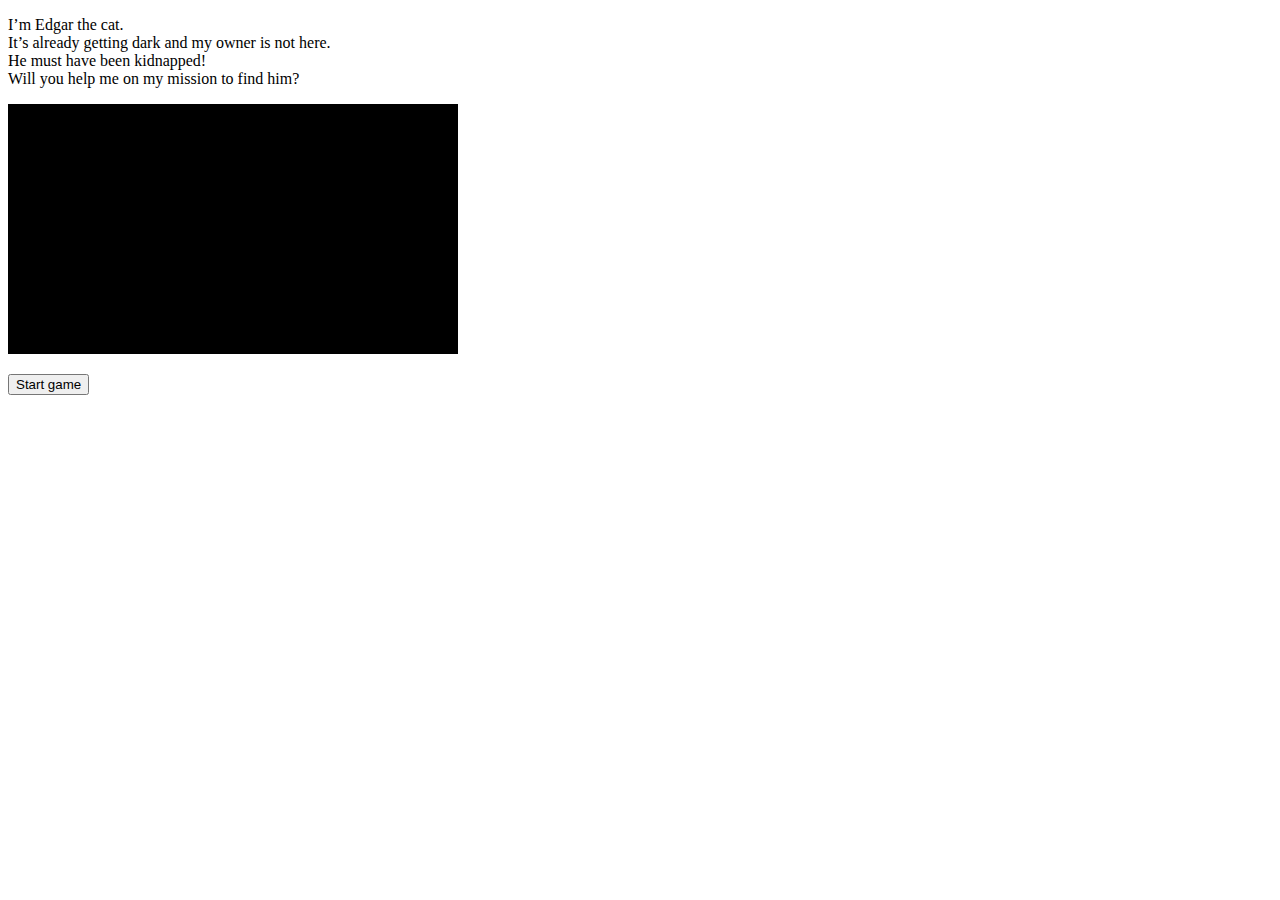
<file: index.html>
<!DOCTYPE html>
<html><head>
<meta charset="utf-8">
<title>Edgar’s Mission</title>
<meta name="viewport" content="width=device-width">
<link rel="icon" href="[data-uri]">
<!--delete from here-->
<link rel="stylesheet" href="res/game.css">
<script src="res/storage.js" defer></script>
<script src="res/audio.js" defer></script>
<script src="res/canvas.js" defer></script>
<script src="res/curve.js" defer></script>
<script src="res/block.js" defer></script>
<script src="res/drone.js" defer></script>
<script src="res/level.js" defer></script>
<script src="res/draw-cat.js" defer></script>
<script src="res/cat.js" defer></script>
<script src="res/keys.js" defer></script>
<script src="res/levels.js" defer></script>
<script src="res/intro.js" defer></script>
<script src="res/game.js" defer></script>
<!--delete to here-->
<!--delete line
<style>
insert min.css
</style>
delete line-->
</head><body>
<div id="s">
<p>I’m Edgar the cat.<br>It’s already getting dark and my owner is not here.<br>He must have been kidnapped!<br>Will you help me on my mission to find him?</p>
<canvas id="i" moz-opaque></canvas>
<p><button id="p">Continue previous game</button></p>
<p><button id="n">Start new game</button></p>
</div>
<div id="g" hidden>
<canvas id="c" moz-opaque></canvas>
<label><input type="checkbox" id="a"><svg title="Turn sound off [m]" class="on" width="40" height="40" viewBox="0 0 30 30"><path fill="#fff" d="M15 8v8.55c-.94-.54-2.1-.75-3.33-.32-1.34.48-2.37 1.67-2.61 3.07a4.007 4.007 0 0 0 4.59 4.65c1.96-.31 3.35-2.11 3.35-4.1V10h2c1.1 0 2-.9 2-2s-.9-2-2-2h-2c-1.1 0-2 .9-2 2z"/></svg><svg title="Turn sound on [m]" class="off" width="40" height="40" viewBox="0 0 30 30"><path fill="#fff" d="M17 12.61V10h2c1.1 0 2-.9 2-2s-.9-2-2-2h-2c-1.1 0-2 .9-2 2v3.61l2 2zM8.12 6.56a.996.996 0 1 0-1.41 1.41l8.29 8.3v.28c-.94-.54-2.1-.75-3.33-.32-1.34.48-2.37 1.67-2.61 3.07a4.007 4.007 0 0 0 4.59 4.65c1.96-.31 3.35-2.11 3.35-4.1v-1.58l5.02 5.02a.996.996 0 1 0 1.41-1.41L8.12 6.56z"/></svg></label>
</div>
<!--delete line
<script>
insert min.js
</script>
delete line-->
</body></html>
</file>
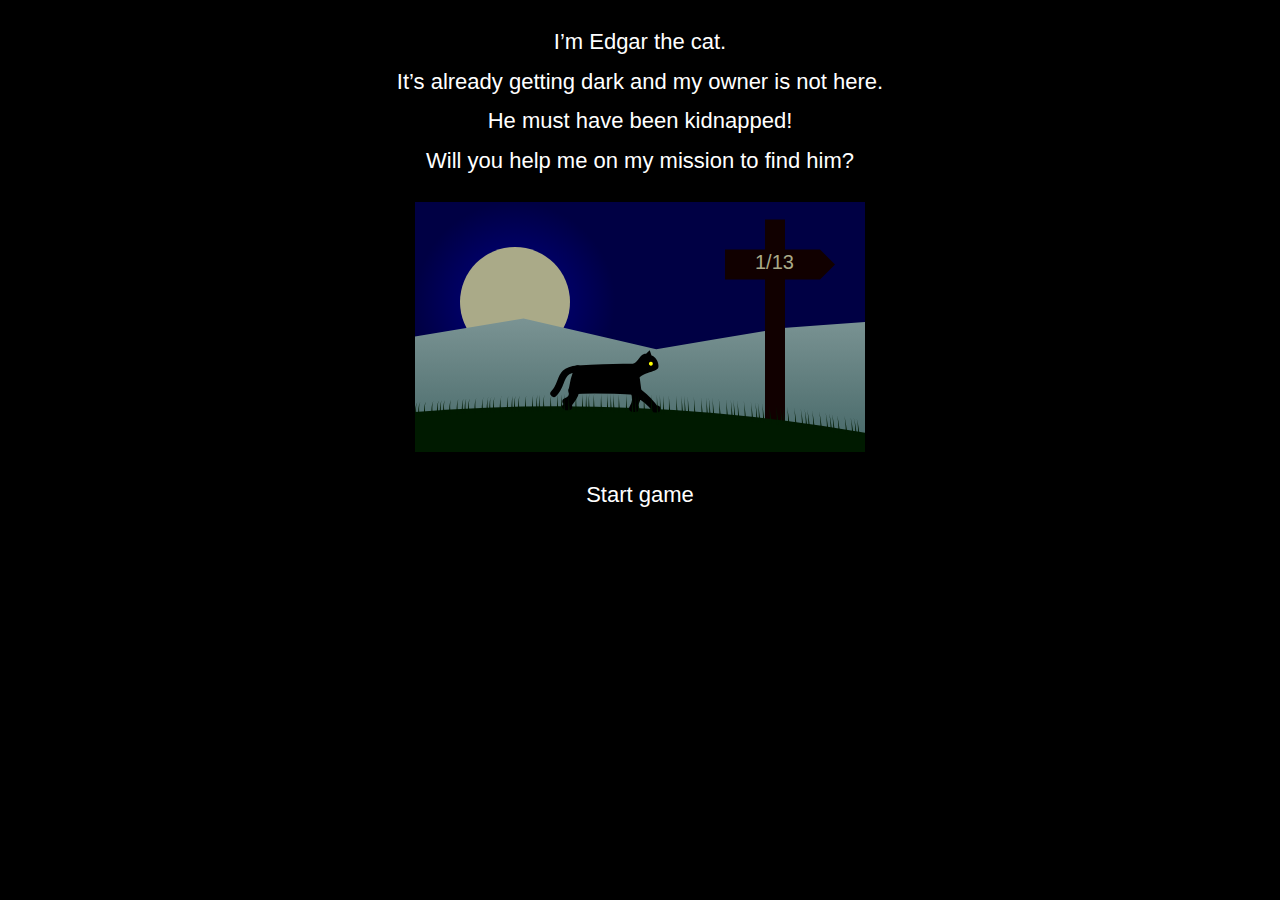
<file: min/index.html>
<!DOCTYPE html>
<html><head>
<meta charset="utf-8">
<title>Edgar’s Mission</title>
<meta name="viewport" content="width=device-width">
<link rel="icon" href="[data-uri]">
<style>
html,body{margin:0;padding:0;background:#000;color:#fff;font:22px sans-serif}#s p{line-height:1.8;text-align:center}canvas{display:block;margin:auto}button{border:none;background:transparent;font:inherit;color:inherit;cursor:pointer;transition:all 0.2s}button:hover,button:focus{transform:scale(1.2)}#i{cursor:pointer}label{position:fixed;top:0;right:0;cursor:pointer}#a,#a:checked~.off,#a:not(:checked)~.on{display:none}</style>
</head><body>
<div id="s">
<p>I’m Edgar the cat.<br>It’s already getting dark and my owner is not here.<br>He must have been kidnapped!<br>Will you help me on my mission to find him?</p>
<canvas id="i" moz-opaque></canvas>
<p><button id="p">Continue previous game</button></p>
<p><button id="n">Start new game</button></p>
</div>
<div id="g" hidden>
<canvas id="c" moz-opaque></canvas>
<label><input type="checkbox" id="a"><svg title="Turn sound off [m]" class="on" width="40" height="40" viewBox="0 0 30 30"><path fill="#fff" d="M15 8v8.55c-.94-.54-2.1-.75-3.33-.32-1.34.48-2.37 1.67-2.61 3.07a4.007 4.007 0 0 0 4.59 4.65c1.96-.31 3.35-2.11 3.35-4.1V10h2c1.1 0 2-.9 2-2s-.9-2-2-2h-2c-1.1 0-2 .9-2 2z"/></svg><svg title="Turn sound on [m]" class="off" width="40" height="40" viewBox="0 0 30 30"><path fill="#fff" d="M17 12.61V10h2c1.1 0 2-.9 2-2s-.9-2-2-2h-2c-1.1 0-2 .9-2 2v3.61l2 2zM8.12 6.56a.996.996 0 1 0-1.41 1.41l8.29 8.3v.28c-.94-.54-2.1-.75-3.33-.32-1.34.48-2.37 1.67-2.61 3.07a4.007 4.007 0 0 0 4.59 4.65c1.96-.31 3.35-2.11 3.35-4.1v-1.58l5.02 5.02a.996.996 0 1 0 1.41-1.41L8.12 6.56z"/></svg></label>
</div>
<script>
(function(){var t,s,y,b,f,B,m,C,L,q,o,r;t=function(){return{get:function(b){try{return JSON.parse(localStorage.getItem("schnark-js13k2025")||"x")}catch(c){return b}},set:function(b){try{localStorage.setItem("schnark-js13k2025",JSON.stringify(b))}catch(c){}}}}();s=function(){function b(a,e){var g,d,e=e||"sine";for(g=0;g<k.length;g++)if(k[g].osc.type===e&&k[g].t<a)return g;g=l.createOscillator();d=l.createGain();g.type=e;d.gain.value=0;g.connect(d);d.connect(l.destination);g.start();k.push({osc:g,gain:d});
return k.length-1}function c(a){var e,g;if(h&&i===2){l||(l=new j);e=l.currentTime;var d;u&&(d=e-u,a?a=a*d/20:(a=0.4-p,a=Math.max(a,-d/20),a=Math.min(a,d/20)),p+=a,p=Math.max(p,0.15),p=Math.min(p,0.65));u=e;for(e=0;e<f.length;e++){if(f[e].time===-1)g||(g=l.currentTime+0.1),f[e].time=g;d=f[e];for(var c=void 0;d.time-l.currentTime<0.3;){c=d.notes[d.pos];if(c[0][0]==="z")d.time+=c[1]*p;else{for(var a=d,m=c[0],o=d.time,s=d.key,r=d.volume,q=void 0,c=o+c[1]*p,q=0;q<m.length;q++){var w=o,x=c,t=s[m[q]],A=
r,v=b(w);k[v].osc.frequency.setValueAtTime(t,w);k[v].gain.gain.setValueAtTime(0.0010,w);k[v].gain.gain.exponentialRampToValueAtTime(A,w+0.05);k[v].gain.gain.linearRampToValueAtTime(A,x-0.05);k[v].gain.gain.exponentialRampToValueAtTime(0.0010,x);k[v].gain.gain.setValueAtTime(0,x+0.01);k[v].t=x+0.01}a.time=c}d.pos=(d.pos+1)%d.notes.length}}}}function a(){var a,e;h=!1;if(l){e=l.currentTime+0.1;for(a=0;a<k.length;a++)k[a].osc.frequency.cancelScheduledValues(e),k[a].gain.gain.cancelScheduledValues(e),
k[a].gain.gain.setValueAtTime(0,e),k[a].t=e;for(a=0;a<f.length;a++)f[a].time=-1,f[a].pos=0}}function e(a){return a.split(" ").map(function(a){var e,a=a.split(/([\^_]?[a-zA-Z][',]*)/);e=Number(a.pop()||1);return[a.filter(function(a){return a}),e]})}function g(a,e,d,g,c,i){var h;l||(l=new j);h=l.currentTime+0.01;d=h+d*g/1E3;i=b(h,["square","sawtooth","triangle","sine"][i||0]);k[i].osc.frequency.setValueAtTime(a,h);k[i].osc.frequency.linearRampToValueAtTime(a+e*g,d);k[i].gain.gain.setValueAtTime(c,h);
k[i].gain.gain.linearRampToValueAtTime(0,d);k[i].t=d}function d(a){if(i!==0)switch(a){case "cat0":g(150,30,10,20,0.15);break;case "cat1":g(100,-10,15,15,0.7,2);break;case "end1":g(100,-10,10,25,0.5);g(125,-5,20,45,0.1,1);g(40,2,20,20,1,2);g(200,-4,10,100,0.25,2);break;case "end2":g(750,-30,5,20,0.25);setTimeout(function(){g(150,30,5,20,0.25)},100);break;case "end3":g(440,-15,35,15,0.3,2);break;case "end-1":g(510,0,15,20,0.1),setTimeout(function(){g(2600,1,10,50,0.2)},80)}}var i=2,h=!1,j,l,k=[],f,
u,p=0.4;j=window.AudioContext||window.webkitAudioContext;(function(){var a={"^C":Math.pow(2,-8/12)*220,D:Math.pow(2,-7/12)*220,E:Math.pow(2,-5/12)*220,"^F":Math.pow(2,-0.25)*220,G:Math.pow(2,-2/12)*220,A:220,B:Math.pow(2,2/12)*220,c:Math.pow(2,0.25)*220,d:Math.pow(2,5/12)*220},d=["D G B2 G D ^C2 D G B d c3","B G A B A ^F G A G E ^F G4 z","B d c B A c B A G B A ^F4 G z2"],g=[],c,i;g.push(d[0],d[1],d[0],d[2],d[0]);for(c=0;c<10;c++)i=d[Math.max(0,Math.floor(Math.random()*4)-1)],Math.random()<0.3&&(i=
i.split(" ").reverse().join(" ")),g.push(i);a=[[g.join(" "),a,0.2]];f=[];for(d=0;d<a.length;d++)g=e(a[d][0]),f.push({time:-1,pos:0,notes:g,key:a[d][1],volume:a[d][2]})})();return{setMode:function(e){e!==i&&(i===2&&h&&(a(),h=!0),i=e)},start:function(){h=!0},stop:a,tick:j?c:function(){},sound:j?d:function(){}}}();y=function(){function b(c,a,e,g){this.canvas=c;this.ctx=c.getContext("2d",{alpha:!1});this.height=a;this.minWidth=e;this.maxWidth=g;this.sky=this.ctx.createRadialGradient(100,100,50,100,100,
a*0.4);this.sky.addColorStop(0,"#006");this.sky.addColorStop(1,"#004");this.hills=this.ctx.createLinearGradient(0,0,0,a);this.hills.addColorStop(0,"#abb");this.hills.addColorStop(1,"#466");this.s=1;this.resize();window.addEventListener("resize",this.resize.bind(this))}b.prototype.resize=function(){var c,a,e;this.s!==1&&this.ctx.restore();window.innerHeight<this.height?(a=window.innerHeight,e=a/this.height):(a=this.height,e=1);c=Math.min(window.innerWidth,this.maxWidth*e);c<this.minWidth*e&&(e=c/this.minWidth,
a=e*this.height);this.canvas.width=c;this.canvas.height=a;this.w=c/e;this.h=a/e;this.s=e;e!==1&&(this.ctx.save(),this.ctx.scale(e,e))};b.prototype.fade=function(c){this.ctx.fillStyle="rgba(0,0,0,"+c+")";this.ctx.fillRect(0,0,this.w,this.h)};b.prototype.blockPaths=function(c,a,e,g){var d;for(d=0;d<c.length;d++)c[d].min>e||c[d].max<a||c[d].path(this.ctx,g)};b.prototype.setText=function(c){this.text=c};b.prototype.showText=function(){if(this.text)this.ctx.fillStyle="#fff",this.ctx.textAlign="center",
this.ctx.textBaseline="top",this.ctx.font="30px sans-serif",this.ctx.fillText(this.text,this.w/2,15,this.w-80/this.s)};return b}();b=function(){function b(c){var a;c[0].xc=c[0].x;c[0].yc=c[0].y;for(a=1;a<c.length;a++)if(c[a].xc===void 0)c[a].xc=(c[a-1].x+c[a].x)/2,c[a].yc=(c[a-1].y+c[a].y)/2;else if(c[a].yc===void 0)c[a].yc=c[a-1].y+(c[a-1].y-c[a-1].yc)*(c[a].xc-c[a-1].x)/(c[a-1].x-c[a-1].xc);this.points=c;this.min=c[0].x;this.max=c[c.length-1].x}b.prototype.y=function(c){for(var a=0;this.points[a+
1].x<c;)a++;var e=this.points[a].x,g=this.points[a].y,d=this.points[a+1].xc,i=this.points[a+1].yc,h=this.points[a+1].x,a=this.points[a+1].y,b;b=e+h-2*d;c=b===0?(c-e)/(h-e):(e-d+Math.sqrt(d*d-e*h+b*c))/b;return(1-c)*(1-c)*g+2*c*(1-c)*i+c*c*a};b.prototype.path=function(c){var a;for(a=0;a<this.points.length;a++)c.quadraticCurveTo(this.points[a].xc,this.points[a].yc,this.points[a].x,this.points[a].y)};b.prototype.pathBottom=function(c){var a;a=this.points.length;c.moveTo(this.points[a-1].x,this.points[a-
1].y-30);for(a-=2;a>=0;a--)c.quadraticCurveTo(this.points[a+1].xc,this.points[a+1].yc-30,this.points[a].x,this.points[a].y-30)};b.prototype.grass=function(c,a,e,g){var d,i,a=Math.max(this.min,a-2),e=Math.min(this.max,e+2);if(!(a+2>=e-2))for(a+=2;a<e-2;a+=5)i=5*Math.floor(a/5),i+=2*Math.sin(i),d=this.y(i),c.moveTo(i,d+5),c.quadraticCurveTo(i,d-10,i+1+3*Math.sin(g/300+i/200),d-13+3*Math.cos(i/100)),c.quadraticCurveTo(i,d-10,i+1.5,d+5),c.closePath()};return b}();f=function(){function b(c,a,e){this.top=
c;this.bottom=a;this.type=e;this.min=c.min;this.max=c.max}b.prototype.inside=function(c,a){var e,g;if(c<=this.min||c>=this.max)return!1;e=this.top.y(c);g=this.bottom.y(c);return a>e&&a<g&&{l:c-this.min,r:this.max-c,t:a-e,b:g-a,block:this}};b.prototype.path=function(c,a){this.type===2?this.thornyPath(c,a):(this.bottom.pathBottom(c),this.top.path(c),c.closePath(),this.type===3&&this.waterPath(c,a))};b.prototype.thornyPath=function(c,a){var e,g,d,i,b=!0,j=!0;e=this.min;g=this.top.y(e);c.moveTo(e,g);
i=this.max-this.min-20;for(i/=2*Math.round(i/10)+2;e<this.max-10-1.5*i;)e+=b?10+i:i,g=this.top.y(e),j=!j,c.lineTo(e+2*Math.sin(e/30+a/1E3),g+(j?-1:10)),b=!1;e=this.max;g=this.top.y(e);c.lineTo(e,g);b=j=!0;d=this.bottom.y(e);i=d-g-20;for(i/=2*Math.round(i/10)+2;g<d-10-1.5*i;)g+=b?10+i:i,j=!j,c.lineTo(e+(j?1:-10),g+2*Math.sin(g/30+a/1E3)),b=!1;c.lineTo(e,d);b=j=!0;i=this.max-this.min-20;for(i/=2*Math.round(i/10)+2;e>this.min+10+1.5*i;)e-=b?10+i:i,g=this.bottom.y(e),j=!j,c.lineTo(e+2*Math.cos(e/30+a/
1E3),g+(j?1:-10)),b=!1;e=this.min;g=this.bottom.y(e);c.lineTo(e,g);b=j=!0;d=this.top.y(e);i=g-d-20;for(i/=2*Math.round(i/10)+2;g>d+10+1.5*i;)g-=b?10+i:i,j=!j,c.lineTo(e+(j?-1:10),g+2*Math.cos(g/30+a/1E3)),b=!1;c.closePath()};b.prototype.waterPath=function(c,a){function e(a){c.moveTo(a-d,g.y(a-d)+2);c.quadraticCurveTo(a,g.y(a)-5,a+d,g.y(a+d)+2)}var g=this.top,d=(this.max-this.min)/5;e(this.min+d+(this.max-this.min-2*d)*(1+Math.sin(a/700))/2);e(this.min+d+(this.max-this.min-2*d)*(1+Math.sin(a/600))/
2);e(this.min+d+(this.max-this.min-2*d)*(1+Math.sin(a/500))/2);c.closePath()};b.prototype.y=function(c){return this.top.y(c)};return b}();B=function(){function b(c,a,e){this.min=c;this.max=a;this.v=e;this.x=c}b.prototype.move=function(c){this.x+=this.v*c;if(this.x>this.max)this.x=2*this.max-this.x,this.v*=-1;else if(this.x<this.min)this.x=2*this.min-this.x,this.v*=-1};b.prototype.draw=function(c,a){var e=this.x%1<0.5;c.fillStyle="#aaa";c.strokeStyle="#888";c.lineWidth=2;c.beginPath();c.rect(this.x-
40,a+15,80,25);c.moveTo(this.x-30,a+15);c.quadraticCurveTo(this.x,a+5,this.x+30,a+15);c.fill();c.beginPath();c.moveTo(this.x-40,a+15);c.lineTo(this.x-50,a);c.lineTo(this.x-30,a+15);c.moveTo(this.x+40,a+15);c.lineTo(this.x+50,a);c.lineTo(this.x+30,a+15);c.moveTo(this.x-50,a);c.lineTo(this.x-(e?40:60),a);c.moveTo(this.x+50,a);c.lineTo(this.x+(e?40:60),a);c.stroke();c.lineWidth=1;c.beginPath();c.moveTo(this.x-50,a);c.lineTo(this.x-(e?60:40),a);c.moveTo(this.x+50,a);c.lineTo(this.x+(e?60:40),a);c.stroke()};
return b}();m=function(){function f(a,e,g,d){var c=[],h;this.ground=a;this.blocks=[[],[],[],[]];for(h=0;h<e.length;h++)this.blocks[e[h].type].push(e[h]);this.droneData=g||[];this.shadows=d||[];this.min=a.min;this.max=a.max;a=this.min;e=100+50*Math.random();for(c.push({x:a,y:e});a<this.max;)a+=100+100*Math.random(),e=100+50*Math.random(),c.push({x:a,y:e});this.hills=new b(c)}function c(a,e,g){var d;e<2||(d=e/4,a.rect(-d/2,-e,d,e),a.save(),a.translate(-d*0.2,5-e),a.rotate(-0.3+g),c(a,e*0.6,g),a.restore(),
a.save(),a.translate(d*0.2,5-e),a.rotate(0.4+g),c(a,e*0.7,g),a.restore())}f.prototype.run=function(a,e,g){function d(a){var e;for(e=0;e<n.drones.length;e++)n.drones[e].move(a);k=b.move(q.left,q.right,q.jump,a)}function c(p){var m=0,z,o;n.intro||(z=f||k?0:Math.abs(b.vx)>0.1||Math.abs(b.vy)>0.15?-1:1,s.tick(z));if(j)if(m=p-j,!f&&!k){a:{for(z=m;z>50;)if(z-=50,d(50),k)break a;z&&d(z)}k&&e(k)}else(f||k===-1)&&b.move(!1,!1,!1,m);f?f=!n.drawStart(a,b,m):k?o=n.drawEnd(a,b,m,k):n.draw(a,b,m);!f&&!k&&(q.left||
q.right||q.jump)&&a.setText();a.showText();j=p;n.intro&&n.stop&&(o=!0);o?g(k):u(c)}var b,j,f,k,n=this,u=window.requestAnimationFrame||window.mozRequestAnimationFrame;this.animationTime=this.endTime=this.startTime=0;this.drones=this.droneData.map(function(a){return new B(a[0],a[1],a[2]||0.1)});f=!0;b=new L(n);u(c)};f.prototype.insideBlock=function(a,e){var g,d;for(g=0;g<this.blocks[0].length;g++)if(d=this.blocks[0][g].inside(a,e))return d;for(g=0;g<this.blocks[1].length;g++)if(d=this.blocks[1][g].inside(a,
e))return d};f.prototype.getEnd=function(a,e){var g;for(g=0;g<this.blocks[2].length;g++)if(this.blocks[2][g].inside(a,e))return 2;for(g=0;g<this.blocks[3].length;g++)if(this.blocks[3][g].inside(a,e))return 3;if(a>=this.max-140)return-1};f.prototype.getDroneEnd=function(a,e){var g;for(g=0;g<this.shadows.length;g++)if(Math.abs(this.shadows[g]-a)<60&&this.ground.y(a)-e<40)return;for(g=0;g<this.drones.length;g++)if(Math.abs(this.drones[g].x-a)<10)return 1};f.prototype.draw=function(a,e,g,d){var b,h,j;
b=(e.x0+e.x1)/2-a.w/2;b=Math.min(this.max-a.w,b);b=Math.max(0,b);h=(e.y0+e.y1)/2-a.h/3;h=Math.min(0,h);this.animationTime+=g;a.ctx.fillStyle=a.sky;a.ctx.fillRect(0,0,a.w,a.h);a.ctx.fillStyle="#aa8";a.ctx.beginPath();a.ctx.arc(100,100,55,0,2*Math.PI);a.ctx.fill();a.ctx.save();a.ctx.translate(-b/2,-0.25*h);a.ctx.fillStyle=a.hills;a.ctx.beginPath();a.ctx.moveTo(this.min,a.h);this.hills.path(a.ctx);a.ctx.lineTo(this.max,a.h);a.ctx.closePath();a.ctx.fill();a.ctx.translate(-b/2,-0.75*h);if(b>this.max-a.w-
200)g=this.ground.y(this.max-140),a.ctx.fillStyle="#100",a.ctx.beginPath(),a.ctx.rect(this.max-150,g-200,20,220),a.ctx.moveTo(this.max-190,g-170),a.ctx.lineTo(this.max-95,g-170),a.ctx.lineTo(this.max-80,g-155),a.ctx.lineTo(this.max-95,g-140),a.ctx.lineTo(this.max-190,g-140),a.ctx.closePath(),a.ctx.fill(),a.ctx.fillStyle="#aa8",a.ctx.font="20px sans-serif",a.ctx.textAlign="left",a.ctx.textBaseline="alphabetic",a.ctx.fillText(this.next,this.max-160,g-150);for(j=0;j<this.drones.length;j++)this.drones[j].draw(a.ctx,
10+h);a.ctx.fillStyle="#111";a.ctx.beginPath();for(j=0;j<this.shadows.length;j++)h=this.shadows[j],h-110>b+a.w||h+110<b||(g=this.ground.y(h),a.ctx.moveTo(h-110,this.ground.y(h-110)+30),a.ctx.bezierCurveTo(h-90,g-140,h+90,g-140,h+110,this.ground.y(h+110)+30),a.ctx.closePath());a.ctx.fill();a.ctx.fillStyle="#100";a.ctx.beginPath();for(j=0;j<this.shadows.length;j++)h=this.shadows[j],h-110>b+a.w||h+110<b||(g=this.ground.y(h),a.ctx.save(),a.ctx.translate(h-50,g+10),c(a.ctx,100,0.05*Math.sin(this.animationTime/
1500)),a.ctx.restore());a.ctx.fill();a.ctx.fillStyle="#001a00";a.ctx.beginPath();a.ctx.moveTo(this.min,a.h);this.ground.path(a.ctx);a.ctx.lineTo(this.max,a.h);a.ctx.closePath();a.blockPaths(this.blocks[0],b,b+a.w,this.animationTime);a.ctx.fill();d||e.draw(a.ctx);a.ctx.fillStyle="#001a00";a.ctx.beginPath();this.ground.grass(a.ctx,b,b+a.w,this.animationTime);for(j=0;j<this.blocks[0].length;j++)this.blocks[0][j].top.grass(a.ctx,b,b+a.w,this.animationTime);a.ctx.fill();a.ctx.fillStyle="#100";a.ctx.beginPath();
a.blockPaths(this.blocks[1],b,b+a.w,this.animationTime);a.ctx.fill();a.ctx.fillStyle="#200";a.ctx.beginPath();a.blockPaths(this.blocks[2],b,b+a.w,this.animationTime);a.ctx.fill();a.ctx.fillStyle="#002";a.ctx.beginPath();a.blockPaths(this.blocks[3],b,b+a.w,this.animationTime);a.ctx.fill();d||a.ctx.restore()};f.prototype.drawStart=function(a,e,b){this.draw(a,e,b);if(!this.intro)return this.startTime+=b,a.fade(1-this.startTime/500),this.startTime>500};f.prototype.drawEnd=function(a,e,b,d){var c;this.endTime+=
b;this.draw(a,e,b,d!==-1);b=(e.x0+e.x1)/2;c=(e.y0+e.y1)/2;switch(d){case 1:a.ctx.strokeStyle="#f00",a.ctx.lineWidth=2,a.ctx.beginPath(),a.ctx.moveTo(b,c),a.ctx.lineTo(b,50+Math.min(0,c-a.h/3)),a.ctx.stroke();case 2:a.ctx.translate(b,c+this.endTime*this.endTime/3E3);a.ctx.fillStyle="#000";for(e=0;e<100;e++)a.ctx.beginPath(),a.ctx.arc(0,(e+1)*this.endTime/180,4,0,2*Math.PI),a.ctx.fill(),a.ctx.rotate(2.4);a.ctx.restore();break;case 3:a.ctx.fillStyle="#002",a.ctx.beginPath(),a.ctx.arc(b,c,this.endTime,
0,2*Math.PI),a.ctx.fill(),e.draw(a.ctx),a.ctx.restore()}a.fade(this.endTime/1500);return this.endTime>1500};return f}();C=function(){function b(a,e,g,d,i,h){a.save();a.beginPath();a.rect(0,-80,2*e,100);a.clip();a.save();a.scale(-1,1);a.translate(-h*e,0);c(a,e,g,d-h,i);a.restore();a.translate(-h*e,0);c(a,e,g,d-h,i);a.restore()}function c(a,e,c,d,i,h){function j(a,e,b){return a+(e-a)*(1+Math.sin(2*Math.PI*b))/2}var f,k,n,u,p,m,o,q,s,r,t,y,D,B,C,w,x,E,A,v,F,G,H,I,J,K;h?b(a,e,c,d,i,h):(h=22+17*Math.sin(c),
f=e-22+17*Math.sin(c),k=f+5,n=h-5,u=(h+f)/2+e/10,p=-39.5+2*Math.sin(2*Math.PI*i)+Math.min(0,e-100),m=(f+k)/2+2+Math.sin(6*i),o=u-e/5,q=p+23,s=(n+h)/2-2-Math.sin(6*i),r=1.5*Math.sin(7*i),t=Math.sin(6*i)-12,y=h-20,D=(p- -38)/(u-h),D=D*y+p-D*u,B=r+10,C=t-10,w=j(0,n+5,d),x=Math.min(0,j(-5,5,d+0.75)),E=j(0,n+5,d+0.5),A=Math.min(0,j(-5,5,d+0.25)),v=j(k-5,e,d+0.25),F=Math.min(0,j(-5,5,d)),G=j(k-5,e,d+0.75),H=Math.min(0,j(-5,5,d+0.5)),I=j(n*0.7,n+10,d),J=j(n*0.7,n+10,d+0.5),K=j(k,k*0.3+e*0.7,d+0.25),e=j(k,
k*0.3+e*0.7,d+0.75),a.save(),a.fillStyle="#000",a.strokeStyle="#000",a.lineWidth=7,a.lineCap="round",a.lineJoin="round",a.beginPath(),a.moveTo(h,-38),a.quadraticCurveTo(u,p,f,-41),a.quadraticCurveTo(m,-29,k,-17),a.quadraticCurveTo(o,q,n,-16),a.quadraticCurveTo(s,-27,h,-38),a.fill(),a.stroke(),a.beginPath(),a.moveTo(h,-38),a.bezierCurveTo(y,D,B,C,r,t),a.moveTo(n,-16),a.quadraticCurveTo(I,-8,w,x),a.lineTo(w+2,x),a.moveTo(n+4,-16),a.quadraticCurveTo(I,-8,w,x),a.moveTo(n,-16),a.quadraticCurveTo(J,-8,
E,A),a.lineTo(E+3,A),a.moveTo(n+4,-16),a.quadraticCurveTo(J,-8,E,A),a.moveTo(k,-17),a.quadraticCurveTo(K,-8,v,F),a.lineTo(v+2,F),a.moveTo(k-4,-17),a.quadraticCurveTo(K,-8,v,F),a.moveTo(k,-17),a.quadraticCurveTo(e,-8,G,H),a.lineTo(G+3,H),a.moveTo(k-4,-17),a.quadraticCurveTo(e,-8,G,H),a.stroke(),a.translate(f-5,-31),a.rotate(0.2*Math.sin(i)-0.4*Math.sin(c)),a.beginPath(),a.moveTo(-5,-12),a.bezierCurveTo(10,-12,5,-26,15,-26),a.bezierCurveTo(25,-26,28,-18,28,-15),a.bezierCurveTo(28,-8,10,-10,5,10),a.moveTo(9,
-20),a.lineTo(15+2*Math.sin(1.5*i),-30),a.lineTo(22,-20),a.fill(),a.fillStyle="#ff0",a.beginPath(),a.arc(20,-17,2,0,2*Math.PI),a.fill(),a.restore())}return c}();L=function(){function b(a){this.level=a;this.curve0=a.ground;this.x0=140+c;this.y0=a.ground.y(this.x0);this.curve1=a.ground;this.x1=140;this.y1=a.ground.y(this.x1);this.noRotTime=this.walkPos=this.variationTime=this.jumpTime=this.turning=this.vy=this.vx=0}var c=100;b.prototype.draw=function(a){var e,b,d;e=this.x0-this.x1;b=this.y0-this.y1;
a.save();a.translate(this.x1,this.y1);d=Math.atan2(b,e);a.rotate(d);e<0&&a.scale(1,-1);C(a,Math.sqrt(e*e+b*b),-d,this.walkPos/100,this.variationTime/1E3,this.turning/200);a.restore()};b.prototype.followCurve=function(a,e,b){var d=a+b,c,h,j=!1,f=!1;if(d<this.level.min)d=this.level.min,j=!0;else if(d>this.level.max)d=this.level.max,j=!0;if(d<e.min)d=e.min,j=!1,f=!0;else if(d>e.max)d=e.max,j=!1,f=!0;c=e.y(d);if(h=this.level.insideBlock(d,c))c=h.block,b>0?c.y(c.min)>=e.y(c.min)?(e=c,d>e.max?(d=e.max,
e.y(d),j=!1,f=!0):e.y(d)):(d-=h.l,j=!0,f=!1):c.y(c.max)>=e.y(c.max)?(e=h.block,d<e.min?(d=e.min,e.y(d),j=!1,f=!0):e.y(d)):(d+=h.r,j=!0,f=!1),c=e.y(d);return{x:d,y:c,curve:f?null:e,remaining:j||f?1-Math.abs((a-d)/b):0,stop:j}};b.prototype.catchCurve=function(a,e,b,d,c){a+=b;e+=d;var h=null,f=!1,l=!1;if(a<this.level.min)a=this.level.min,f=!0;else if(a>this.level.max)a=this.level.max,f=!0;if(d=this.level.insideBlock(a,e))if(b=b<0?d.r:d.l,d.block!==c&&(b=Math.min(b,d.b)),b=Math.min(b,d.t),b===d.l?(a-=
d.l,f=!0):b===d.r?(a+=d.r,f=!0):b===d.b?(e+=d.b,l=!0):(e-=d.t,l=!0,h=d.block),f&&d.block===c)l=!0,h=d.block,e=h.y(a);if(e>=this.level.ground.y(a))f=!1,l=!0,h=this.level.ground,e=h.y(a);return{x:a,y:e,curve:h,hitSide:f,hitCurve:l}};b.prototype.swap=function(){var a,b,c;a=this.x0;b=this.y0;c=this.curve0;this.x0=this.x1;this.y0=this.y1;this.curve0=this.curve1;this.x1=a;this.y1=b;this.curve1=c};b.prototype.move=function(a,b,c,d){this.variationTime+=d;this.jumpTime=Math.max(0,this.jumpTime-d);this.noRotTime=
Math.max(0,this.noRotTime-d);if(this.turning>0){this.turning-=d;if(this.turning>=0)return;d=-this.turning;this.turning=0}this.curve0&&this.curve1?this.walk(a,b,c,d):!this.curve0&&!this.curve1?this.fly(a,b,c,d):this.slide(a,b,c,d);return this.level.getEnd(this.x0,this.y0)||this.level.getEnd(this.x1,this.y1)||this.level.getDroneEnd((this.x0+this.x1)/2,(this.y0+this.y1)/2)};b.prototype.walk=function(a,b,g,d){var i,h,f,l;if(a===b)this.vx=0;else{if(a&&this.x0>this.x1||b&&this.x0<this.x1){this.turning=
200;this.swap();this.vx=0;return}a?(this.vx-=d*2.0E-4,this.vx=Math.max(this.vx,-0.2)):(this.vx+=d*2.0E-4,this.vx=Math.min(this.vx,0.2))}this.vy=Math.min(0,this.vx*(this.y1-this.y0)/(this.x1-this.x0));this.jumpTime=0;if(g)s.sound("cat0"),this.curve1=this.curve0=null,this.jumpTime=200,this.noRotTime=Math.max(50,2*Math.abs(this.vy)/0.3*200),this.fly(a,b,g,d);else{i=this.vx*d;h=this.x0>this.x1?this.x0-this.x1+i-c:this.x0-this.x1+i+c;i>0?(h=Math.min(h,1.5*i),h=Math.max(h,0.5*i)):(h=Math.max(h,1.5*i),h=
Math.min(h,0.5*i));f=this.followCurve(this.x0,this.curve0,i);l=this.followCurve(this.x1,this.curve1,h);if(f.remaining||l.remaining)f.remaining<l.remaining?f=this.followCurve(this.x0,this.curve0,i*(1-l.remaining)):l=this.followCurve(this.x1,this.curve1,h*(1-f.remaining));this.walkPos+=Math.abs(f.x-this.x0);this.x0=f.x;this.y0=f.y;this.curve0=f.curve;this.x1=l.x;this.y1=l.y;this.curve1=l.curve;if(f.stop||l.stop)this.vx=0;else if(f.remaining)this.jumpTime=200,!this.curve0&&!this.curve1?this.fly(a,b,
g,d*f.remaining):this.slide(a,b,g,d*f.remaining)}};b.prototype.slide=function(a,b,g,d){var f;if(g)this.jumpTime=Math.max(this.jumpTime,100),this.vy-=0.3*Math.min(d,this.jumpTime)/200,this.vy=Math.max(this.vy,-1.5*0.3),this.walkPos+=d*Math.abs(this.vy);this.vy+=2.0E-4*d;this.vy=Math.min(this.vy,0.2);if(a===b||a&&this.vx>0||b&&this.vx<0)this.vx=0;else if(a)this.vx-=2.0E-4*d,this.vx=Math.max(this.vx,this.x0>this.x1?-0.1:-0.2);else if(b)this.vx+=2.0E-4*d,this.vx=Math.min(this.vx,this.x0>this.x1?0.2:0.1);
if(this.vy<0)this.curve1=this.curve0=null,this.fly(!1,!1,!1,d);else{if(Math.abs(this.y0-this.y1)>c*0.75)this.vx=0;this.curve0||(f=!0,this.swap());a=this.vx*d;b=this.vy*d;b=Math.min(b,Math.max(0,this.y0-this.y1+c));b=Math.max(b,Math.min(0,this.y0-this.y1-c));a=this.catchCurve(this.x1,this.y1,a,b,this.curve0);a.x===this.x0&&(this.x1>this.x0?a.x+=0.01:a.x-=0.01);this.x1=a.x;this.y1=a.y;if(a.hitSide)this.vx=0;if(a.hitCurve)this.vy=0;if(a.curve)this.curve1=a.curve;else{a=Math.abs(this.y0-this.y1)<=c?this.x1-
this.x0+(this.x0>this.x1?1:-1)*Math.sqrt(c*c-(this.y0-this.y1)*(this.y0-this.y1)):this.x1-this.x0;a=this.followCurve(this.x0,this.curve0,a);if(a.x===this.x1)this.x1>this.x0?this.x1+=0.01:this.x1-=0.01,this.vx=(a.x-this.x1)/d;this.walkPos+=Math.abs(a.x-this.x0);this.x0=a.x;this.y0=a.y;this.curve0=a.curve;if(a.stop){this.vx=0;a=this.x0>this.x1?this.x0-this.x1-c:this.x0-this.x1+c;a=this.catchCurve(this.x1,this.y1,a,0,this.curve0);a.x===this.x0&&(this.x1>this.x0?a.x+=0.01:a.x-=0.01);this.x1=a.x;this.y1=
a.y;if(a.hitSide)this.vx=0;if(a.hitCurve)this.vy=0;if(a.curve)this.curve1=a.curve}}f&&this.swap()}};b.prototype.fly=function(a,b,g,d){var f,h,j,l,k;f=0.2;this.jumpTime===0&&(f/=10);if(a&&this.x0>this.x1||b&&this.x0<this.x1)f/=2;f=Math.max(Math.abs(this.vx),f);if(a)this.vx-=2.0E-4*d,this.vx=Math.max(this.vx,-f);else if(b)this.vx+=2.0E-4*d,this.vx=Math.min(this.vx,f);if(g)this.vy-=0.3*Math.min(d,this.jumpTime)/200,this.vy=Math.max(this.vy,-1.5*0.3);this.vy+=2.0E-4*d;this.vy=Math.min(this.vy,0.2);a=
this.vx*d;b=this.vy*d;f=Math.atan2(this.y0-this.y1,Math.abs(this.x0-this.x1));h=(Math.atan2(b,Math.abs(a))-f)%(2*Math.PI);this.x0<this.x1&&(h=-h);h=Math.min(Math.abs(b)/c,Math.max(0,d-this.noRotTime)*7.0E-4,h);h=Math.max(-Math.abs(b)/c,-Math.max(0,d-this.noRotTime)*7.0E-4,h);f=Math.sin(h);h=Math.cos(h)-1;j=(this.x0+this.x1)/2;l=(this.y0+this.y1)/2;k=this.catchCurve(this.x0,this.y0,a+(this.x0-j)*h-(this.y0-l)*f,b+(this.x0-j)*f+(this.y0-l)*h);this.x0=k.x;this.y0=k.y;if(!g&&!this.noRotTime)this.curve0=
k.curve;if(k.hitSide)this.jumpTime=Math.max(this.jumpTime,100),this.vx=0,this.walkPos+=d*Math.abs(this.vy);if(k.hitCurve&&!this.noRotTime)this.vy=0;k=this.catchCurve(this.x1,this.y1,a+(this.x1-j)*h-(this.y1-l)*f,b+(this.x1-j)*f+(this.y1-l)*h);k.x===this.x0&&(this.x1>this.x0?k.x+=0.01:k.x-=0.01);this.x1=k.x;this.y1=k.y;if(!g&&!this.noRotTime)this.curve1=k.curve;if(k.hitSide)this.jumpTime=Math.max(this.jumpTime,100),this.vx=0;if(k.hitCurve&&!this.noRotTime)this.vy=0;if(this.curve0&&this.curve1)this.vx=
0;(this.curve0||this.curve1)&&s.sound("cat1")};return b}();q=function(){function b(a){if(!a.ctrlKey&&!a.altKey&&!a.shiftKey)switch(a.key&&a.key!=="Unidentified"?{Left:"ArrowLeft",Up:"ArrowUp",Right:"ArrowRight"}[a.key]||a.key:{37:"ArrowLeft",38:"ArrowUp",39:"ArrowRight"}[a.which]){case "a":case "q":case "ArrowLeft":return"left";case "d":case "ArrowRight":return"right";case "w":case "z":case " ":case "ArrowUp":return"jump";case "m":return"audio"}}function c(c){var d=b(c);if(d==="audio"){if(c.type===
"keydown")e.checked=!e.checked,e.dispatchEvent(new Event("change")),c.preventDefault()}else d&&(a[d]=c.type==="keydown",c.preventDefault())}var a={left:!1,right:!1,jump:!1},e;e=document.getElementById("a");document.addEventListener("keydown",c);document.addEventListener("keyup",c);document.addEventListener("blur",function(){a.left=!1;a.right=!1;a.jump=!1});return a}();o=[[new m(new b([{x:0,y:600},{x:200,y:630,xc:100,yc:630},{x:400,y:600,xc:300},{x:800,y:580,xc:500},{x:1200,y:500,xc:900},{x:1500,y:400,
xc:1400},{x:1600,y:600,xc:1510},{x:1800,y:600,xc:1700},{x:2700,y:600}]),[new f(new b([{x:1500,y:400},{x:1900,y:400}]),new b([{x:1500,y:480},{x:1900,y:480}]),1),new f(new b([{x:1800,y:430},{x:1830,y:430}]),new b([{x:1800,y:630},{x:1830,y:630}]),1),new f(new b([{x:1615,y:630},{x:1785,y:630}]),new b([{x:1615,y:670},{x:1785,y:670,xc:1697,yc:850}]),3)],[],[600]),"Use \u2190/\u2192 or A/D to move."],[new m(new b([{x:0,y:600},{x:200,y:630,xc:50,yc:600},{x:400,y:620,xc:350},{x:800,y:580,xc:450},{x:1250,y:500},
{x:1400,y:550,xc:1300,yc:480},{x:3300,y:600,xc:1600}]),[new f(new b([{x:800,y:550},{x:950,y:550}]),new b([{x:800,y:620},{x:950,y:620}]),1),new f(new b([{x:1400,y:380},{x:1850,y:360,xc:1600,yc:350}]),new b([{x:1400,y:450},{x:1850,y:450}]),0),new f(new b([{x:2E3,y:230},{x:2500,y:230}]),new b([{x:2E3,y:290},{x:2500,y:290}]),1),new f(new b([{x:2050,y:240},{x:2070,y:240}]),new b([{x:2050,y:730},{x:2070,y:730}]),1),new f(new b([{x:2430,y:240},{x:2450,y:240}]),new b([{x:2430,y:730},{x:2450,y:730}]),1),new f(new b([{x:2600,
y:430},{x:2800,y:430}]),new b([{x:2600,y:490},{x:2800,y:490}]),1)]),"Use \u2191 or W or Space to jump."],[new m(new b([{x:0,y:600},{x:200,y:640},{x:400,y:610,xc:300,yc:620},{x:800,y:580,xc:600},{x:1200,y:500,xc:1E3},{x:1400,y:600,xc:1250},{x:1401,y:650},{x:1499,y:650},{x:1500,y:600},{x:2E3,y:600},{x:2001,y:620},{x:2999,y:620},{x:3E3,y:600},{x:3600,y:590}]),[new f(new b([{x:600,y:570},{x:800,y:570,xc:750,yc:520}]),new b([{x:600,y:620},{x:800,y:620,xc:700,yc:650}]),2),new f(new b([{x:1400,y:600},{x:1500,
y:600}]),new b([{x:1400,y:700},{x:1500,y:700,xc:1450,yc:800}]),3),new f(new b([{x:2E3,y:600},{x:3E3,y:600}]),new b([{x:2E3,y:650},{x:3E3,y:650,xc:2500,yc:700}]),3),new f(new b([{x:2200,y:400},{x:2700,y:400,xc:2450,yc:350}]),new b([{x:2200,y:480},{x:2700,y:480,xc:2450,yc:500}]),0),new f(new b([{x:2400,y:370},{x:2500,y:370,xc:2450,yc:320}]),new b([{x:2400,y:420},{x:2500,y:420}]),2)]),"Be careful!",[2,3]],[new m(new b([{x:0,y:550},{x:200,y:600,xc:100,yc:580},{x:400,y:570,xc:250},{x:1E3,y:600,xc:600},
{x:1700,y:600,xc:1400}]),[new f(new b([{x:700,y:250},{x:900,y:250,xc:800,yc:200}]),new b([{x:700,y:630},{x:900,y:630}]),1)]),"To climb a wall jump against it, then jump again."],[new m(new b([{x:0,y:600},{x:3600,y:600,xc:1800,yc:400}]),[],[[900,1700,0.08],[1800,3E3,0.12]],[1100,2800]),"Watch out for drones!",[1]],[new m(new b([{x:0,y:600},{x:3600,y:600,xc:1800,yc:495}]),[new f(new b([{x:600,y:550},{x:3E3,y:550}]),new b([{x:600,y:650},{x:3E3,y:650}]),2),new f(new b([{x:0,y:350},{x:300,y:400}]),new b([{x:0,
y:450},{x:300,y:500}]),0),new f(new b([{x:600,y:200},{x:1600,y:200}]),new b([{x:600,y:280},{x:1600,y:280}]),1),new f(new b([{x:2E3,y:200},{x:3E3,y:200}]),new b([{x:2E3,y:280},{x:3E3,y:280}]),1)])],[new m(new b([{x:0,y:600},{x:1E3,y:600,xc:500,yc:650},{x:2E3,y:600,xc:1500},{x:3E3,y:600,xc:2500}]),[new f(new b([{x:600,y:600},{x:700,y:600,xc:650,yc:580}]),new b([{x:600,y:650},{x:700,y:650}]),2),new f(new b([{x:1E3,y:570},{x:1100,y:570,xc:1050,yc:550}]),new b([{x:1E3,y:620},{x:1100,y:620}]),2),new f(new b([{x:1400,
y:560},{x:1500,y:560,xc:1450,yc:540}]),new b([{x:1400,y:610},{x:1500,y:610}]),2),new f(new b([{x:1800,y:570},{x:1900,y:570,xc:1850,yc:550}]),new b([{x:1800,y:620},{x:1900,y:620}]),2),new f(new b([{x:2200,y:600},{x:2300,y:600,xc:2250,yc:580}]),new b([{x:2200,y:650},{x:2300,y:650}]),2),new f(new b([{x:2600,y:600},{x:2700,y:600,xc:2650,yc:580}]),new b([{x:2600,y:650},{x:2700,y:650}]),2)],[[500,1200],[1600,2500],[1750,2650]],[850,2050])],[new m(new b([{x:0,y:600},{x:300,y:600},{x:301,y:620},{x:2999,y:620},
{x:3E3,y:600},{x:3500,y:600}]),[new f(new b([{x:300,y:600},{x:3E3,y:600}]),new b([{x:300,y:650},{x:3E3,y:650,xc:1650,yc:700}]),3),new f(new b([{x:400,y:500},{x:700,y:500}]),new b([{x:400,y:550},{x:700,y:550,xc:550,yc:600}]),0),new f(new b([{x:900,y:350},{x:1150,y:350}]),new b([{x:900,y:450},{x:1150,y:450}]),1),new f(new b([{x:1400,y:200},{x:1600,y:200,xc:1500,yc:180}]),new b([{x:1400,y:300},{x:1600,y:300,xc:1500,yc:350}]),0),new f(new b([{x:1750,y:150},{x:1850,y:150,xc:1800,yc:100}]),new b([{x:1750,
y:180},{x:1850,y:180,xc:1800,yc:230}]),2),new f(new b([{x:1750,y:0},{x:1850,y:0,xc:1800,yc:-50}]),new b([{x:1750,y:30},{x:1850,y:30,xc:1800,yc:80}]),2),new f(new b([{x:1850,y:500},{x:2E3,y:500}]),new b([{x:1850,y:600},{x:2E3,y:600}]),1),new f(new b([{x:2100,y:250},{x:2400,y:200,xc:2300,yc:200}]),new b([{x:2100,y:450},{x:2400,y:450}]),0)])],[new m(new b([{x:0,y:600},{x:260,y:600},{x:261,y:620},{x:799,y:620},{x:800,y:600},{x:1300,y:600},{x:1301,y:620},{x:1799,y:620},{x:1800,y:600},{x:2300,y:600},{x:2301,
y:620},{x:2839,y:620},{x:2840,y:600},{x:3300,y:600}]),[new f(new b([{x:260,y:600},{x:800,y:600}]),new b([{x:260,y:650},{x:800,y:650,xc:530,yc:700}]),3),new f(new b([{x:1300,y:600},{x:1800,y:600}]),new b([{x:1300,y:650},{x:1800,y:650,xc:1550,yc:700}]),3),new f(new b([{x:2300,y:600},{x:2840,y:600}]),new b([{x:2300,y:650},{x:2840,y:650,xc:2570,yc:700}]),3)],[[1100,2E3]],[1100,2E3])],[new m(new b([{x:0,y:600},{x:1E3,y:600,xc:500,yc:650},{x:1800,y:600,xc:1500},{x:2E3,y:600},{x:2001,y:630},{x:2199,y:630},
{x:2200,y:600},{x:2350,y:600},{x:2351,y:630},{x:2499,y:630},{x:2500,y:600},{x:3E3,y:600}]),[new f(new b([{x:850,y:500},{x:1050,y:500,xc:950,yc:450}]),new b([{x:850,y:630},{x:1050,y:630}]),2),new f(new b([{x:850,y:200},{x:1050,y:200}]),new b([{x:850,y:350},{x:1050,y:350,xc:950,yc:300}]),2),new f(new b([{x:1450,y:400},{x:1500,y:400}]),new b([{x:1450,y:600},{x:1500,y:600}]),2),new f(new b([{x:1450,y:120},{x:1500,y:120}]),new b([{x:1450,y:270},{x:1500,y:270}]),2),new f(new b([{x:2E3,y:600},{x:2200,y:600}]),
new b([{x:2E3,y:670},{x:2200,y:670,xc:2100,yc:690}]),3),new f(new b([{x:2350,y:600},{x:2500,y:600}]),new b([{x:2350,y:670},{x:2500,y:670,xc:2425,yc:690}]),3),new f(new b([{x:2050,y:300},{x:2450,y:300,xc:2250,yc:280}]),new b([{x:2050,y:400},{x:2450,y:400,xc:2250,yc:420}]),2)])],[new m(new b([{x:0,y:600},{x:3600,y:600,xc:1800,yc:500}]),[],[[-500,500,0.05],[300,1E3],[600,1300,0.12],[900,2400],[1400,2800],[1600,3E3,0.12],[2200,3400,0.09],[3E3,3700,0.2]],[800,2E3,2800])],[new m(new b([{x:0,y:600},{x:1E3,
y:600,xc:500,yc:550},{x:2E3,y:600,xc:1500},{x:3E3,y:600,xc:2500},{x:4E3,y:600,xc:3500},{x:5E3,y:600,xc:4500}]),[new f(new b([{x:350,y:450},{x:550,y:450,xc:450,yc:430}]),new b([{x:350,y:520},{x:550,y:520,xc:450,yc:550}]),0),new f(new b([{x:750,y:250},{x:950,y:250,xc:850,yc:230}]),new b([{x:750,y:320},{x:950,y:320,xc:850,yc:350}]),0),new f(new b([{x:1250,y:150},{x:1450,y:150,xc:1350,yc:130}]),new b([{x:1250,y:220},{x:1450,y:220,xc:1350,yc:250}]),0),new f(new b([{x:1750,y:150},{x:1950,y:150,xc:1850,
yc:130}]),new b([{x:1750,y:220},{x:1950,y:220,xc:1850,yc:250}]),0),new f(new b([{x:2350,y:150},{x:2550,y:150,xc:2450,yc:130}]),new b([{x:2350,y:220},{x:2550,y:220,xc:2450,yc:250}]),0),new f(new b([{x:2850,y:150},{x:3E3,y:150,xc:2925,yc:130}]),new b([{x:2850,y:220},{x:3E3,y:220,xc:2925,yc:250}]),0),new f(new b([{x:3350,y:150},{x:3500,y:150,xc:3425,yc:130}]),new b([{x:3350,y:220},{x:3500,y:220,xc:3425,yc:250}]),0),new f(new b([{x:3600,y:200},{x:3700,y:200}]),new b([{x:3600,y:650},{x:3700,y:650}]),2)])],
[new m(new b([{x:0,y:600},{x:1E3,y:600,xc:500,yc:550},{x:2E3,y:600,xc:1500},{x:3E3,y:600,xc:2500},{x:4E3,y:600,xc:3500},{x:5E3,y:600,xc:4500}]),[new f(new b([{x:600,y:450},{x:650,y:450}]),new b([{x:600,y:650},{x:650,y:650}]),1),new f(new b([{x:1150,y:590},{x:1330,y:600}]),new b([{x:1150,y:640},{x:1330,y:650}]),2),new f(new b([{x:1900,y:450},{x:2E3,y:450}]),new b([{x:1900,y:650},{x:2E3,y:650}]),1),new f(new b([{x:2500,y:550},{x:2700,y:550}]),new b([{x:2500,y:600},{x:2700,y:600}]),2),new f(new b([{x:3500,
y:450},{x:3550,y:450}]),new b([{x:3500,y:670},{x:3550,y:670}]),1),new f(new b([{x:4100,y:560},{x:4300,y:550}]),new b([{x:4100,y:610},{x:4300,y:600}]),2)],[[-400,5E3,0.195]]),"RUN!"]];r=function(){var f=new y(document.getElementById("i"),250,450,450),c=new m(new b([{x:0,y:210},{x:500,y:240,xc:250,yc:190}]),[]);c.intro=!0;return{setLabel:function(a){c.next=a},start:function(){c.run(f,null,function(){})},stop:function(){c.stop=!0}}}();(function(){function b(a){var c=!1;h.hints.indexOf(a)===-1&&(h.hints.push(a),
c=!0);l.indexOf(a)>-1&&(c=!0);if(c){if(a===-1){var d=Math.round(h.time/1E3),c=[];c.unshift(d%60);d=Math.floor(d/60);c.unshift(d%60);(d=Math.floor(d/60))&&c.unshift(d);for(d=1;d<c.length;d++)c[d]<10&&(c[d]="0"+c[d]);c=c.join(":");switch(h.deaths){case 0:c="You win without ever dying after "+c+"!";break;case 1:c="You win (after having died once) after "+c+"!";break;default:c="You win (after having died "+h.deaths+" times) after "+c+"!"}j[a]=c}f.setText(j[a])}s.sound("end"+a)}function c(a,c){function d(a){h.time+=
Date.now()-g;a!==-1?(h.deaths++,t.set(h),g=Date.now(),e[0].run(f,b,d)):(h.level++,t.set(h),c())}var e=o[a],g;l=e[2]||[];a===o.length-1&&l.push(-1);f.setText(e[1]);h.level=a;g=Date.now();e[0].run(f,b,d)}function a(b,d){b===o.length?d():c(b,function(){a(b+1,d)})}function e(b){if(b)h.level=0,h.deaths=0,h.time=0;r.stop();document.getElementById("s").hidden=!0;document.getElementById("g").hidden=!1;s.start();a(h.level,function(){h.level=0;h.deaths=0;h.time=0;t.set(h);f.ctx.fillText("Finally! I found my owner!",
f.w/2,200,f.w);f.ctx.fillText("Now where is my dinner?",f.w/2,250,f.w)})}var g,d,f,h,j,l,k;d=o.length;for(g=0;g<d-1;g++)o[g][0].next=g+2+"/"+d;o[d-1][0].next="End";f=new y(document.getElementById("c"),700,900,1400);h=t.get({level:0,deaths:0,time:0,hints:[-1],audio:!0});j=["","As a black cat, you can hide from drones in the shadows below trees.","Keep away from thorns.","Keep away from water."];k=document.getElementById("a");g=document.getElementById("p");d=document.getElementById("n");k.checked=h.audio;
s.setMode(h.audio?2:0);k.addEventListener("change",function(){h.audio=k.checked;s.setMode(h.audio?2:0);t.set(h)});h.level===0?(g.style.display="none",d.textContent="Start game"):(d.addEventListener("mouseenter",function(){r.setLabel("1/"+o.length)}),d.addEventListener("mouseleave",function(){r.setLabel(h.level+1+"/"+o.length)}),d.addEventListener("focus",function(){r.setLabel("1/"+o.length)}),d.addEventListener("blur",function(){r.setLabel(h.level+1+"/"+o.length)}));r.setLabel(h.level+1+"/"+o.length);
r.start();g.addEventListener("click",function(){e()});d.addEventListener("click",function(){e(!0)});document.getElementById("i").addEventListener("click",function(){e()})})()})();
</script>
</body></html>
</file>
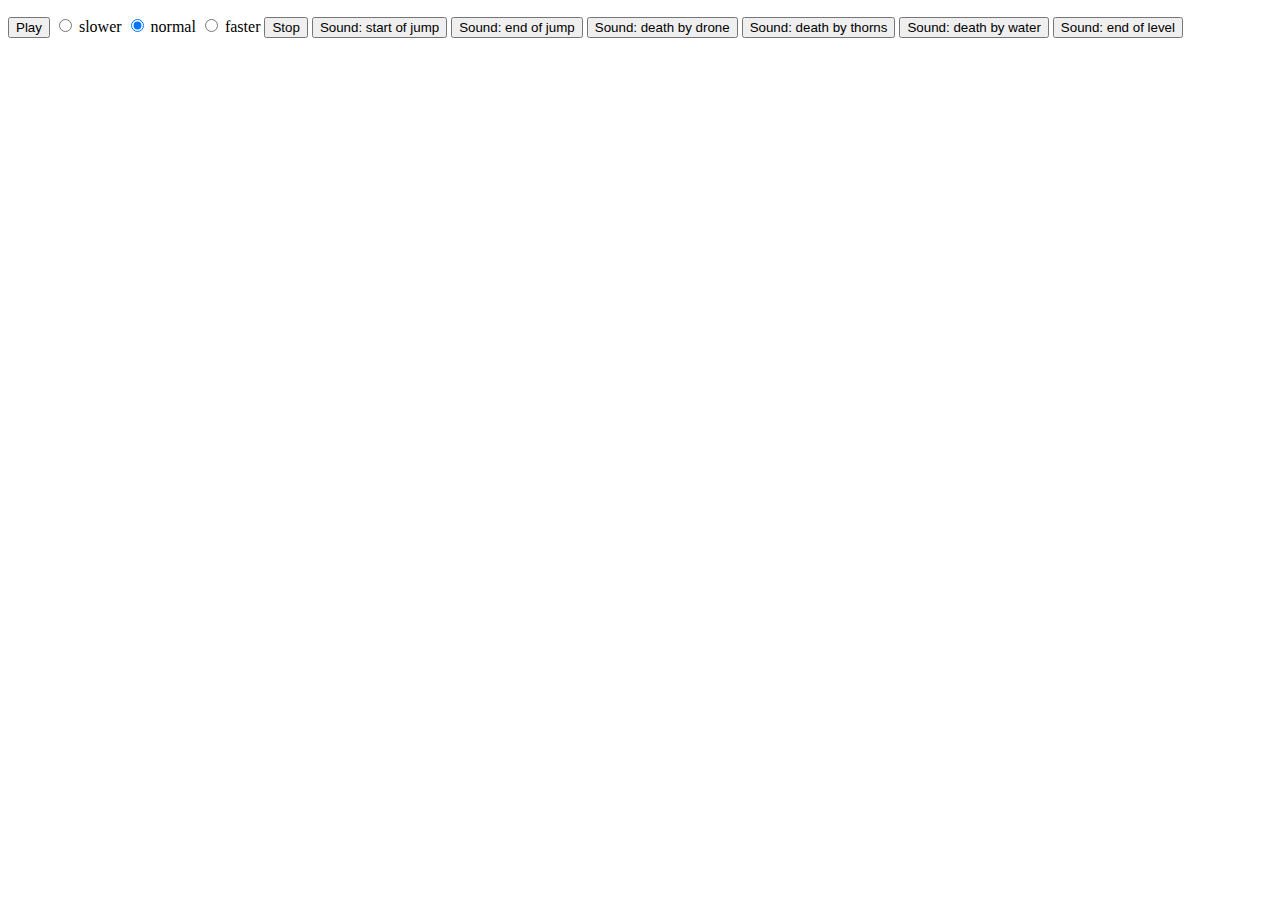
<file: test-audio.html>
<!DOCTYPE html>
<html><head>
<meta charset="utf-8">
<title>Test audio</title>
<meta name="viewport" content="width=device-width">
<script src="res/audio.js" defer></script>
<script src="res/audio-test.js" defer></script>
</head><body>
<p>
<button id="play">Play</button>
<label><input type="radio" name="speed" id="slower"> slower</label>
<label><input type="radio" name="speed" checked> normal</label>
<label><input type="radio" name="speed" id="faster"> faster</label>
<button id="stop">Stop</button>
<button id="sound-cat0">Sound: start of jump</button>
<button id="sound-cat1">Sound: end of jump</button>
<button id="sound-end1">Sound: death by drone</button>
<button id="sound-end2">Sound: death by thorns</button>
<button id="sound-end3">Sound: death by water</button>
<button id="sound-end-1">Sound: end of level</button>
</p>
</body></html>
</file>
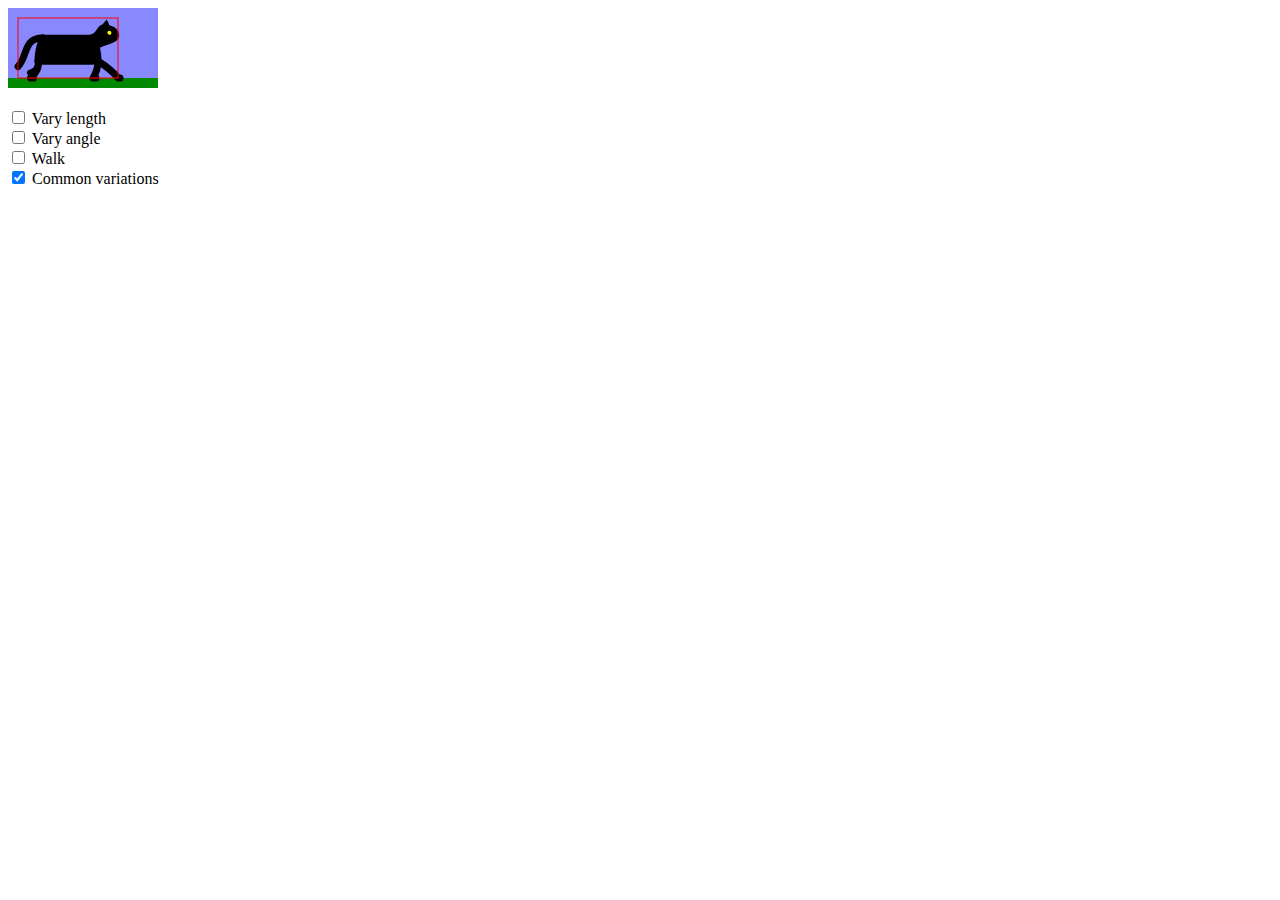
<file: test-cat.html>
<!DOCTYPE html>
<html><head>
<meta charset="utf-8">
<title>Test cat</title>
<meta name="viewport" content="width=device-width">
<script src="res/draw-cat.js" defer></script>
<script src="res/draw-cat-test.js" defer></script>
</head><body>
<canvas id="c" width="150" height="80"></canvas>
<p>
<label><input id="length" type="checkbox"> Vary length</label><br>
<label><input id="angle" type="checkbox"> Vary angle</label><br>
<label><input id="walk" type="checkbox"> Walk</label></br>
<label><input id="vary" type="checkbox" checked> Common variations</label>
</p>
</body></html>
</file>
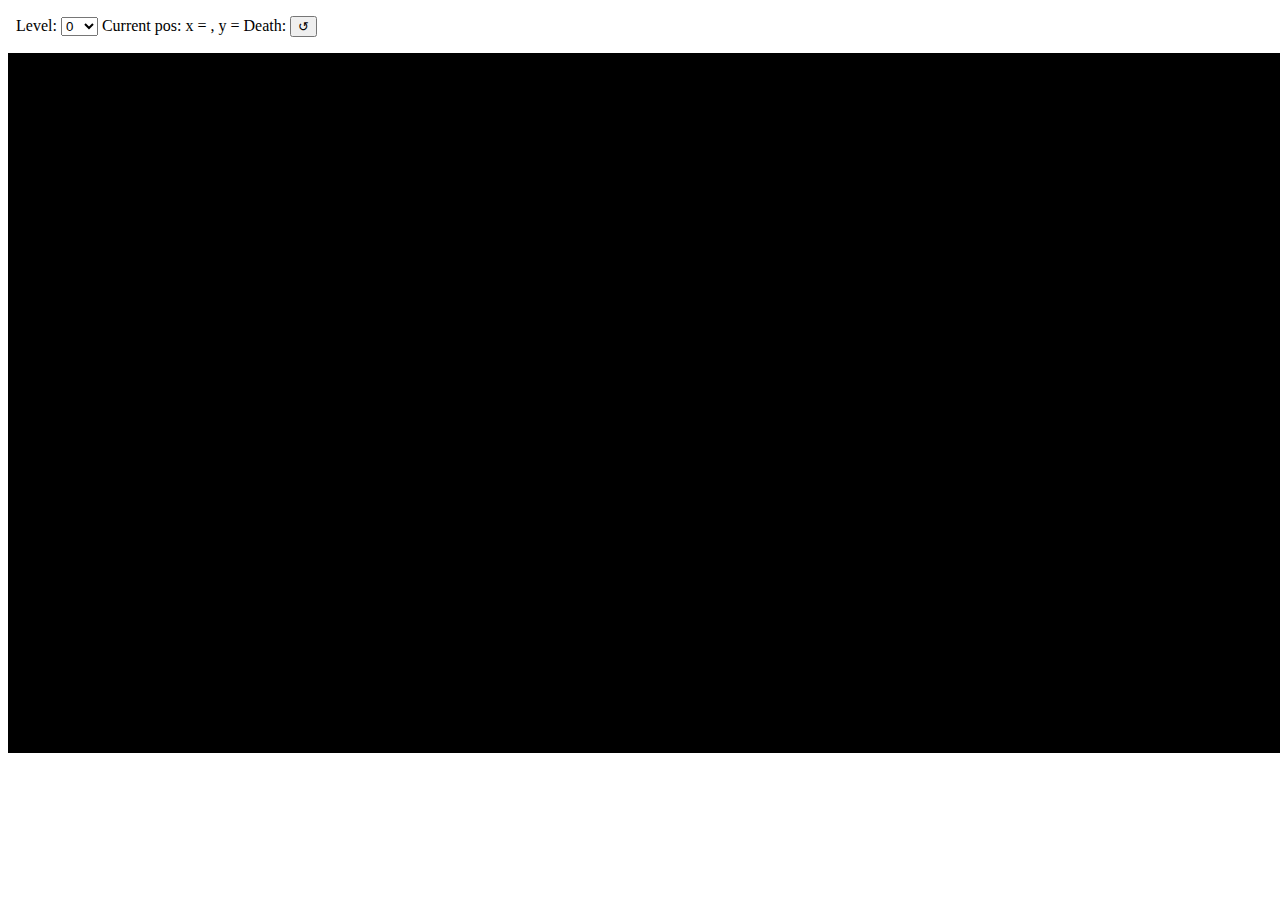
<file: test-levels.html>
<!DOCTYPE html>
<html><head>
<meta charset="utf-8">
<title>Test Levels</title>
<meta name="viewport" content="width=device-width">
<link rel="stylesheet" href="res/game.css">
<script src="res/canvas.js" defer></script>
<script src="res/curve.js" defer></script>
<script src="res/block.js" defer></script>
<script src="res/drone.js" defer></script>
<script src="res/level.js" defer></script>
<script src="res/draw-cat.js" defer></script>
<script src="res/cat.js" defer></script>
<script src="res/keys.js" defer></script>
<script src="res/levels.js" defer></script>
<script src="res/levels-test.js" defer></script>
<style>
body {
	font-size: 16px;
}
p {
	margin-left: 0.5em;
}
</style>
</head><body>
<p>
<label>Level: <select id="l"></select></label>
Current pos: x = <span id="x"></span>, y = <span id="y"></span>
Death: <span id="d"></span>
<button id="r">↺</button>
</p>
<canvas id="c" moz-opaque></canvas>
</body></html>
</file>
<file: res/game.css>

</file>
